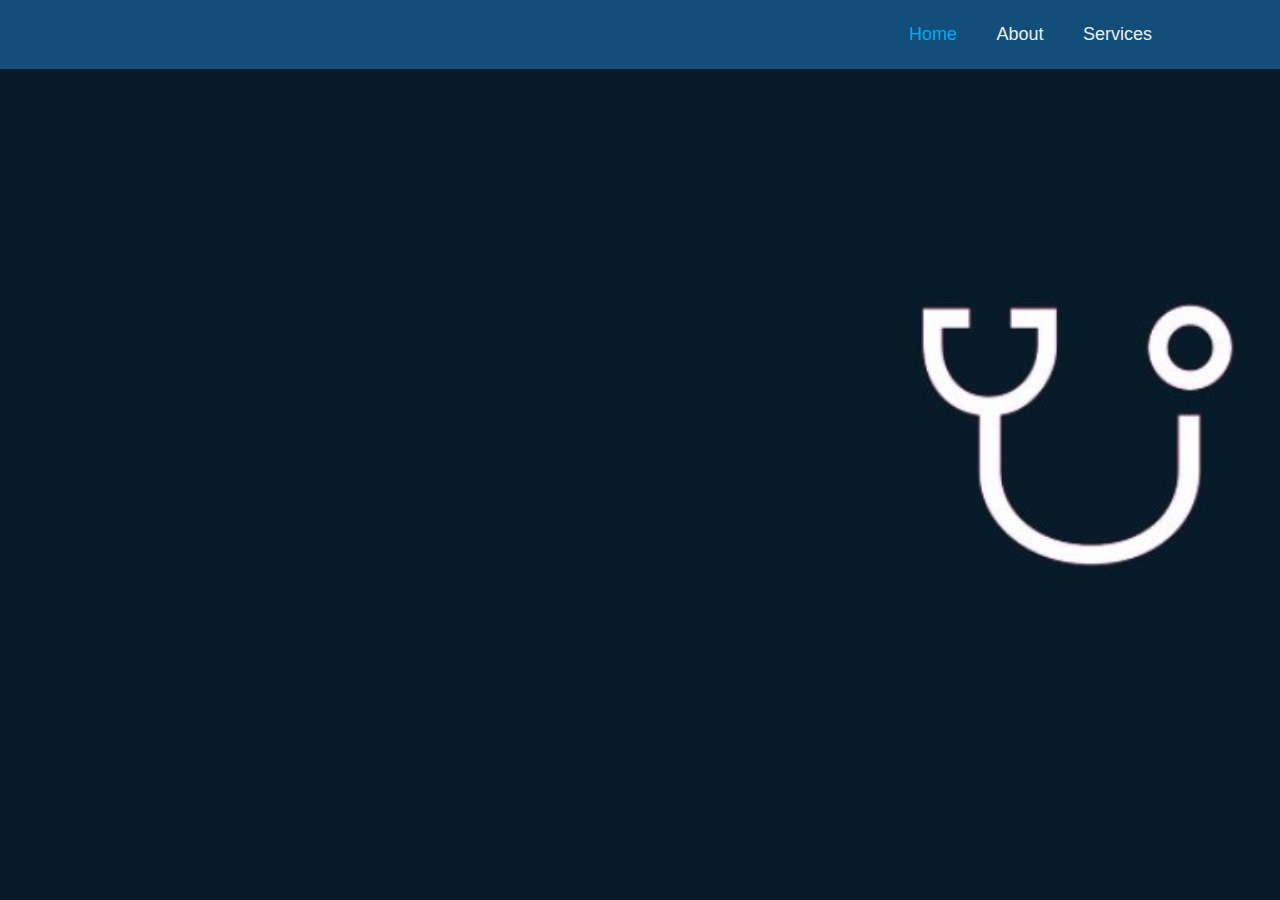
<file: index.html>
<!DOCTYPE html>
<html lang="en">
  <head>
    <meta charset="UTF-8" />
    <meta http-equiv="X-UA-Compatible" content="IE=edge" />
    <meta name="viewport" content="width=device-width" />
    <title>HalloDec.</title>
    <link rel="stylesheet" href="style.css" />
    <link
      href="https://unpkg.com/boxicons@2.1.4/css/boxicons.min.css"
      rel="stylesheet"
    />
  </head>

  <body>
    <header class="header">
      <div href="#" class="logo">HalloDec.</div>
      <div class="hamburger">
        <div class="line"></div>
        <div class="line"></div>
        <div class="line"></div>
      </div>

      <nav class="nav-bar">
        <a href="#" id="homeButton" class="active">Home</a>
        <a href="about.html">About</a>
        <a href="services.html">Services</a>
      </nav>
    </header>
    <ul class="circles">
      <li></li>
      <li></li>
      <li></li>
      <li></li>
      <li></li>
      <li></li>
      <li></li>
      <li></li>
      <li></li>
      <li></li>
    </ul>
    <section class="home">
      <div class="home-content">
        <h1>Hi, This is HalloDec.</h1>
        <h3>Konsultasi Online</h3>
        <p>
          Lorem ipsum dolor sit amet consectetur adipisicing elit. Obcaecati
          perferendis beatae aliquid minus porro iure vitae suscipit asperiores
          tempora magni veritatis vel blanditiis, quis, quod aperiam tempore
          labore dolor itaque.
        </p>
        <div class="btn-box">
          <a onclick="window.location.href='login.html'">Login</a>
        </div>
      </div>

      <div class="home-sci">
        <a href="https://instagram.com/mhmd.prma?igshid=NGVhN2U2NjQ0Yg=="><i class="bx bxl-instagram"></i
        ></a>
        <a href="https://primimasihpemula.github.io/Praktikum-Web-Programming-I/"><i class='bx bxl-github'></i></i></a>
        <a href="https://wa.me/6281383385514"
          ><i class="bx bxl-whatsapp"></i
        ></a>
      </div>

      <span class="home-img-Hover"></span>
    </section>

    <script>
      document.addEventListener("DOMContentLoaded", function () {
        const homeButton = document.getElementById("homeButton");

        // Menambahkan event listener untuk saat tombol Home ditekan
        homeButton.addEventListener("click", function (event) {
          event.preventDefault(); // Menghentikan perilaku default dari link
          // Menampilkan pesan pop-up
          alert("Anda sudah berada di homepage");
        });
      });
    </script>
    <script>
      hamburger = document.querySelector(".hamburger");
      hamburger.onclick = function () {
        nav = document.querySelector(".nav-bar");
        nav.classList.toggle("active");
      };
    </script>
  </body>
</html>
</file>
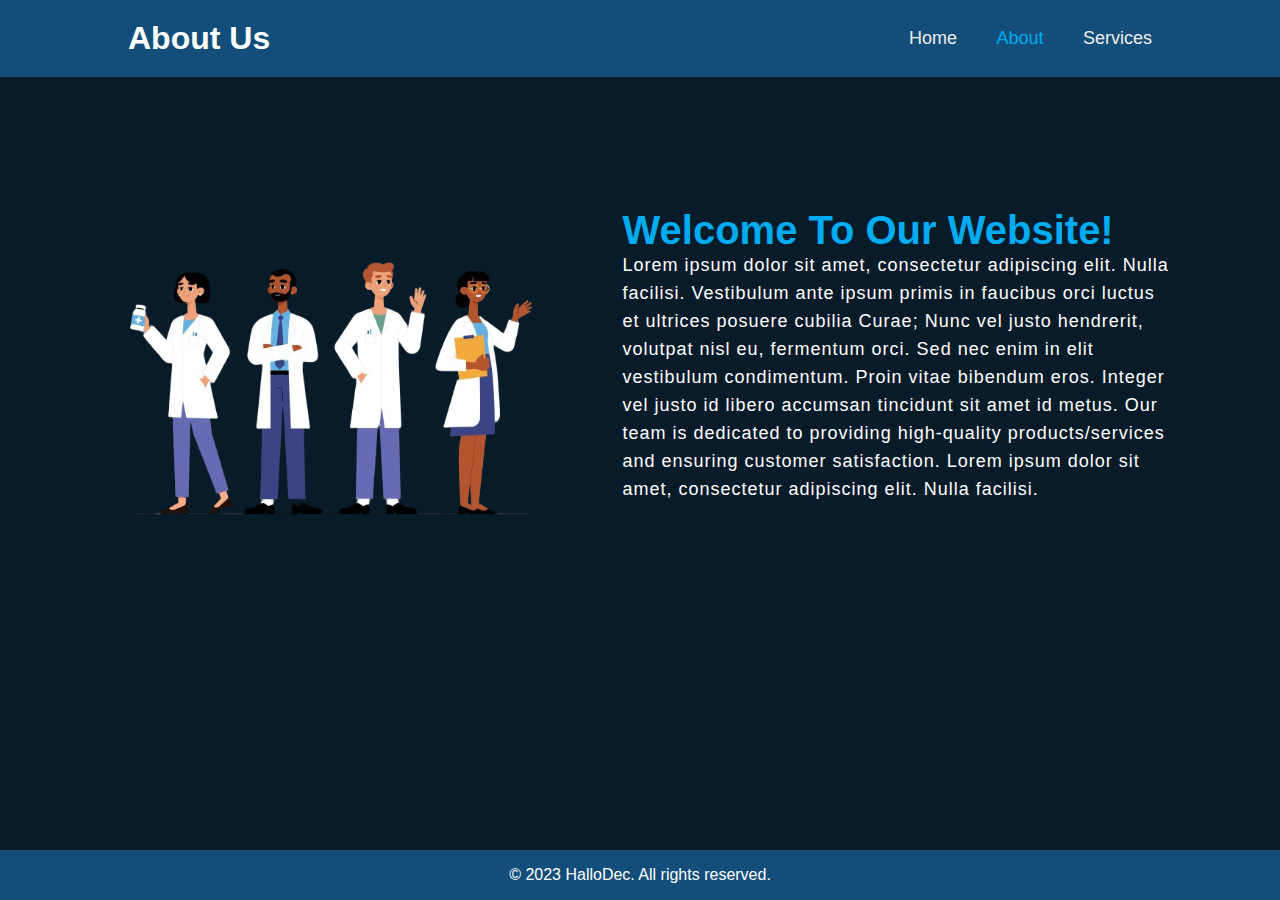
<file: about.html>
<!DOCTYPE html>
<html lang="en">
  <head>
    <meta charset="UTF-8" />
    <meta name="viewport" content="width=device-width, initial-scale=1.0" />
    <title>About Us</title>
    <link rel="stylesheet" href="about.css" />
  </head>
  <body>
    <header class="header">
      <h1>About Us</h1>
      <div class="hamburger">
        <div class="line"></div>
        <div class="line"></div>
        <div class="line"></div>
      </div>
      <nav class="navbar">
        <a href="index.html">Home</a>
        <a href="#" id="homeButton" class="active">About</a>
        <a href="services.html">Services</a>
      </nav>
    </header>

    <section class="about">
      <ul class="circles">
        <li></li>
        <li></li>
        <li></li>
        <li></li>
        <li></li>
        <li></li>
        <li></li>
        <li></li>
        <li></li>
        <li></li>
      </ul>
      <div class="main">
        <img src="us.png" />
        <div class="about-text">
          <h1>Welcome to our website!</h1>
          <p>
            Lorem ipsum dolor sit amet, consectetur adipiscing elit. Nulla
            facilisi. Vestibulum ante ipsum primis in faucibus orci luctus et
            ultrices posuere cubilia Curae; Nunc vel justo hendrerit, volutpat
            nisl eu, fermentum orci. Sed nec enim in elit vestibulum
            condimentum. Proin vitae bibendum eros. Integer vel justo id libero
            accumsan tincidunt sit amet id metus. Our team is dedicated to
            providing high-quality products/services and ensuring customer
            satisfaction. Lorem ipsum dolor sit amet, consectetur adipiscing
            elit. Nulla facilisi.
          </p>
        </div>
      </div>
    </section>
    <script>
      document.addEventListener("DOMContentLoaded", function () {
        const homeButton = document.getElementById("homeButton");
        homeButton.addEventListener("click", function (event) {
          event.preventDefault();
          alert("Anda sudah berada di About Page");
        });
      });
    </script>
    <script>
      hamburger = document.querySelector(".hamburger");
      hamburger.onclick = function () {
        nav = document.querySelector(".navbar");
        nav.classList.toggle("active");
      };
    </script>
    <footer>
      <p>&copy; 2023 HalloDec. All rights reserved.</p>
    </footer>
  </body>
</html>
</file>
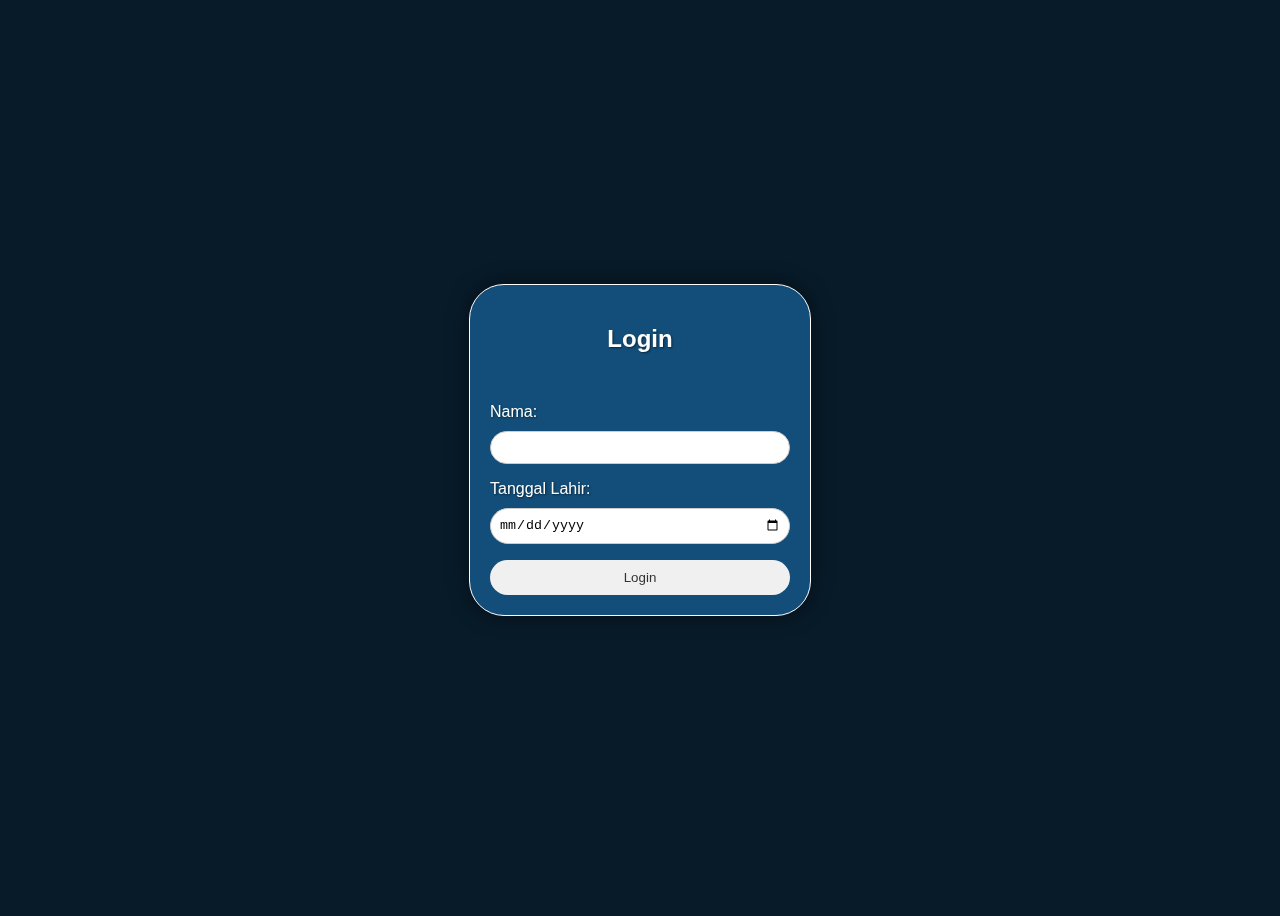
<file: login.html>
<!DOCTYPE html>
<html lang="en">
  <head>
    <meta charset="UTF-8" />
    <meta name="viewport" content="width=device-width, initial-scale=1.0" />
    <title>Login Page</title>
    <link rel="stylesheet" href="stylelog.css" />
    <link />
    <style></style>
  </head>
  <body>
    <div class="login-container">
      <h2>Login</h2>
      <form action="guestbook.php" method="post">
        <label for="name">Nama:</label>
        <input type="text" id="name" name="name" required />
        <label for="birthdate">Tanggal Lahir:</label>
        <input type="date" id="birthdate" name="birthdate" required />
        <input type="submit" value="Login" />
      </form>
    </div>
    <ul class="circles">
      <li></li>
      <li></li>
      <li></li>
      <li></li>
      <li></li>
      <li></li>
      <li></li>
      <li></li>
      <li></li>
      <li></li>
    </ul>
  </body>
</html>
</file>
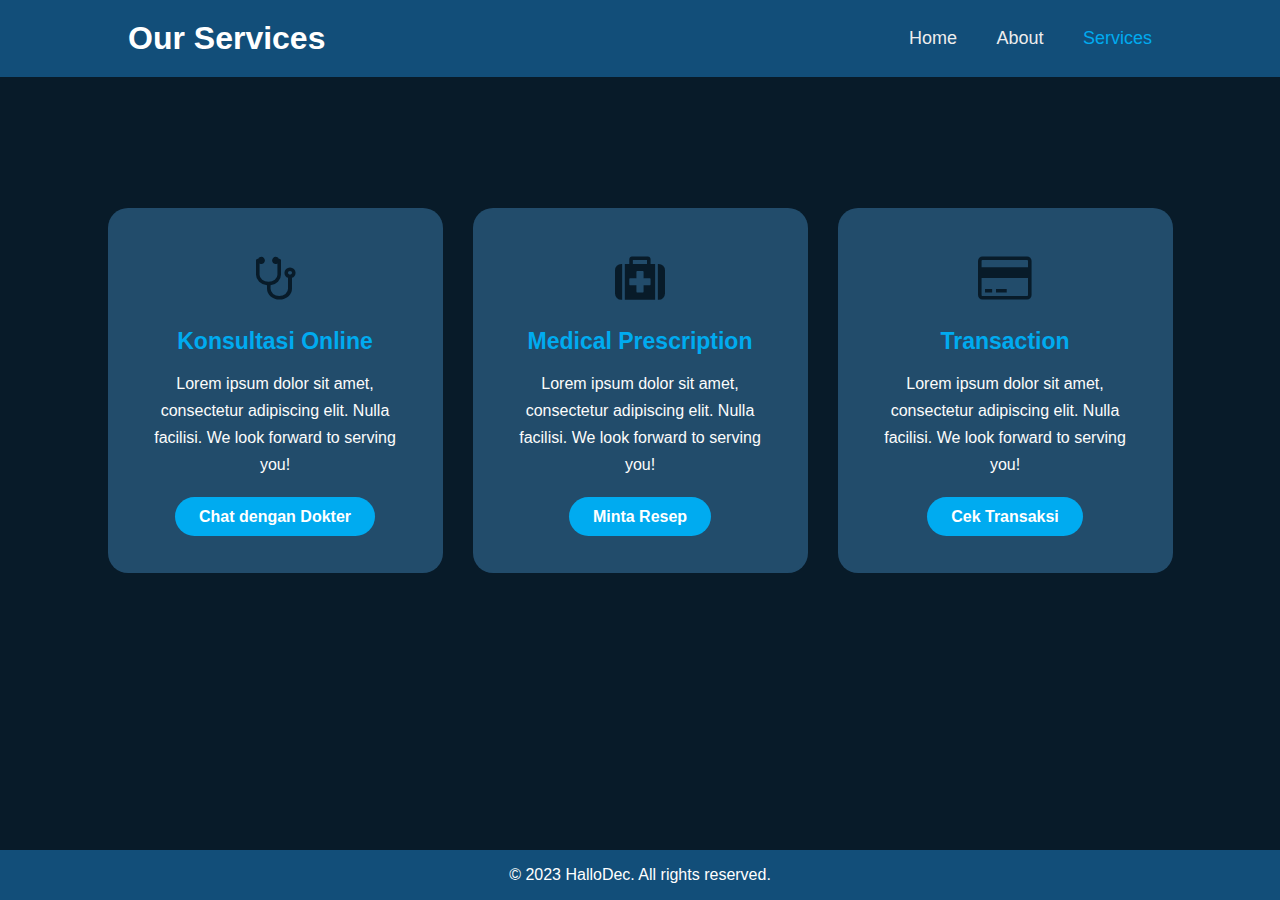
<file: services.html>
<!DOCTYPE html>
<html lang="en">
  <head>
    <meta charset="UTF-8" />
    <meta name="viewport" content="width=device-width, initial-scale=1.0" />
    <title>Our Services</title>
    <link
      rel="stylesheet"
      href="https://cdnjs.cloudflare.com/ajax/libs/font-awesome/4.7.0/css/font-awesome.min.css"
    />
    <link rel="stylesheet" href="services.css" />
  </head>
  <body>
    <header class="header">
      <h1 class="logo">Our Services</h1>
      <div class="hamburger">
        <div class="line"></div>
        <div class="line"></div>
        <div class="line"></div>
      </div>
      <nav class="navbar">
        <a href="index.html">Home</a>
        <a href="about.html">About</a>
        <a href="#" id="homeButton" class="active">Services</a>
      </nav>
    </header>
    <ul class="circles">
      <li></li>
      <li></li>
      <li></li>
      <li></li>
      <li></li>
      <li></li>
      <li></li>
      <li></li>
      <li></li>
      <li></li>
    </ul>
    <div class="services">
      <div class="box">
        <div class="card">
          <i class="fa fa-stethoscope"></i>
          <h5>Konsultasi Online</h5>
          <div class="text">
            <p>
              Lorem ipsum dolor sit amet, consectetur adipiscing elit. Nulla
              facilisi. We look forward to serving you!
            </p>

            <p style="text-align: center">
              <a class="button" href="#">Chat dengan Dokter</a>
            </p>
          </div>
        </div>

        <div class="card">
          <i class="fa fa-medkit"></i>
          <h5>Medical Prescription</h5>
          <div class="text">
            <p>
              Lorem ipsum dolor sit amet, consectetur adipiscing elit. Nulla
              facilisi. We look forward to serving you!
            </p>

            <p style="text-align: center">
              <a class="button" href="#">Minta Resep</a>
            </p>
          </div>
        </div>

        <div class="card">
          <i class="fa fa-credit-card"></i>
          <h5>Transaction</h5>
          <div class="text">
            <p>
              Lorem ipsum dolor sit amet, consectetur adipiscing elit. Nulla
              facilisi. We look forward to serving you!
            </p>

            <p style="text-align: center">
              <a class="button" href="#">Cek Transaksi</a>
            </p>
          </div>
        </div>
      </div>
    </div>
    <script>
      document.addEventListener("DOMContentLoaded", function () {
        const homeButton = document.getElementById("homeButton");
        homeButton.addEventListener("click", function (event) {
          event.preventDefault();
          alert("Anda sudah berada di Services Page");
        });
      });
    </script>
    <script>
      hamburger = document.querySelector(".hamburger");
      hamburger.onclick = function () {
        nav = document.querySelector(".navbar");
        nav.classList.toggle("active");
      };
    </script>
    <footer>
      <p>&copy; 2023 HalloDec. All rights reserved.</p>
    </footer>
  </body>
</html>
</file>
<file: style.css>
@import url("https://fonts.googleapis.com/css2?family=Raleway:ital,wght@0,100;0,200;0,300;0,400;0,500;0,600;0,700;0,800;0,900;1,100;1,200;1,300;1,400;1,500;1,600;1,700;1,800;1,900&display=swap");

* {
  margin: 0;
  padding: 0;
  box-sizing: border-box;
  font-family: "Poppins", sans-serif;
}

.circles {
  position: absolute;
  top: 0;
  left: 0;
  width: 100%;
  height: 100%;
  overflow: hidden;
}

.circles li {
  position: absolute;
  display: block;
  list-style: none;
  width: 20px;
  height: 20px;
  background: rgba(255, 255, 255, 0.2);
  animation: animate 25s linear infinite;
  bottom: -150px;
}

.circles li:nth-child(1) {
  left: 25%;
  width: 80px;
  height: 80px;
  animation-delay: 0s;
}

.circles li:nth-child(2) {
  left: 10%;
  width: 20px;
  height: 20px;
  animation-delay: 2s;
  animation-duration: 12s;
}

.circles li:nth-child(3) {
  left: 70%;
  width: 20px;
  height: 20px;
  animation-delay: 4s;
}

.circles li:nth-child(4) {
  left: 40%;
  width: 60px;
  height: 60px;
  animation-delay: 0s;
  animation-duration: 18s;
}

.circles li:nth-child(5) {
  left: 65%;
  width: 20px;
  height: 20px;
  animation-delay: 0s;
}

.circles li:nth-child(6) {
  left: 75%;
  width: 110px;
  height: 110px;
  animation-delay: 3s;
}

.circles li:nth-child(7) {
  left: 35%;
  width: 150px;
  height: 150px;
  animation-delay: 7s;
}

.circles li:nth-child(8) {
  left: 50%;
  width: 25px;
  height: 25px;
  animation-delay: 15s;
  animation-duration: 45s;
}

.circles li:nth-child(9) {
  left: 20%;
  width: 15px;
  height: 15px;
  animation-delay: 2s;
  animation-duration: 35s;
}

.circles li:nth-child(10) {
  left: 85%;
  width: 150px;
  height: 150px;
  animation-delay: 0s;
  animation-duration: 11s;
}
@keyframes animate {
  0% {
    transform: translateY(0) rotate(0deg);
    opacity: 1;
    border-radius: 0;
  }

  100% {
    transform: translateY(-1000px) rotate(720deg);
    opacity: 0;
    border-radius: 50%;
  }
}

body {
  color: #ededed;
  background: #081b29;
}

.header {
  position: fixed;
  top: 0;
  left: 0;
  width: 100%;
  padding: 20px 10%;
  background: #124e79;
  display: flex;
  justify-content: space-between;
  align-items: center;
  z-index: 100;
}

.logo {
  position: relative;
  font-size: 25px;
  color: #ededed;
  text-decoration: none;
  font-weight: 600;
}

.logo::before {
  content: "";
  position: absolute;
  top: 0;
  right: 0;
  width: 100%;
  height: 100%;
  background: #124e79;
  animation: showRight 1s ease forwards;
  animation-delay: 0.4s;
}

.nav-bar a {
  font-size: 18px;
  color: #ededed;
  text-decoration: none;
  font-weight: 500;
  margin-left: 35px;
  transition: 1.5s;
}

.nav-bar a:hover,
.nav-bar a.active {
  color: #00abf0;
}

.home {
  height: 100vh;
  background: url("halodoccut.jpg") no-repeat;
  background-size: cover;
  background-position: center;
  display: flex;
  align-items: center;
  padding: 0 10%;
}

.home-content {
  max-width: 600px;
}

.home-content h1 {
  position: relative;
  font-size: 46px;
  font-weight: 700;
  line-height: 1.2;
}

.home-content h1::before {
  content: "";
  position: absolute;
  top: 0;
  right: 0;
  width: 100%;
  height: 100%;
  background: #081b29;
  animation: showRight 1s ease forwards;
  animation-delay: 0.1s;
}

.home-content h3 {
  position: relative;
  font-size: 32px;
  font-weight: 700;
  color: #00abf0;
}

.home-content h3::before {
  content: "";
  position: absolute;
  top: 0;
  right: 0;
  width: 100%;
  height: 100%;
  background: #081b29;
  animation: showRight 1s ease forwards;
  animation-delay: 1.3s;
}

.home-content p {
  position: relative;
  font-size: 16px;
  margin: 20px 0 40px;
}

.home-content p::before {
  content: "";
  position: absolute;
  top: 0;
  right: 0;
  width: 100%;
  height: 100%;
  background: #081b29;
  animation: showRight 1s ease forwards;
  animation-delay: 1.6s;
}

.home-content .btn-box {
  position: relative;
  display: flex;
  justify-content: space-between;
  width: 345px;
  height: 50px;
}

.home-content .btn-box::before {
  content: "";
  position: absolute;
  top: 0;
  right: 0;
  width: 100%;
  height: 100%;
  background: #081b29;
  animation: showRight 1s ease forwards;
  animation-delay: 1.9s;
  z-index: 2;
}

.btn-box a {
  position: relative;
  display: inline-flex;
  justify-content: center;
  align-items: center;
  width: 150px;
  height: 100%;
  background: #00abf0;
  border: 2px solid #00abf0;
  border-radius: 8px;
  font-size: 19px;
  color: #081b29;
  text-decoration: none;
  font-weight: 600;
  letter-spacing: 1px;
  z-index: 1;
  overflow: hidden;
  transition: 0.5s;
}

.btn-box a:hover {
  color: #00abf0;
}

.btn-box a:nth-child(2) {
  background: transparent;
  color: #00abf0;
}

.btn-box a:nth-child(2):hover {
  color: #081b29;
}

.btn-box a:nth-child(2)::before {
  background: #00abf0;
}

.btn-box a::before {
  content: "";
  position: absolute;
  top: 0;
  left: 0;
  width: 0;
  height: 100%;
  background: #081b29;
  z-index: -1;
  transition: 0.5s;
}

.btn-box a:hover::before {
  width: 100%;
}

.home-sci {
  position: absolute;
  bottom: 40px;
  width: 170px;
  display: flex;
  justify-content: space-between;
}

.home-sci::before {
  content: "";
  position: absolute;
  top: 0;
  right: 0;
  width: 100%;
  height: 100%;
  background: #081b29;
  animation: showRight 1s ease forwards;
  animation-delay: 2.5s;
  z-index: 2;
}

.home-sci a {
  position: relative;
  display: inline-flex;
  justify-content: center;
  align-items: center;
  width: 40px;
  height: 40px;
  background: transparent;
  border: 2px solid #00abf0;
  border-radius: 50%;
  font-size: 20px;
  color: #00abf0;
  text-decoration: none;
  z-index: 1;
  overflow: hidden;
  transition: 0.5s;
}

.home-sci a:hover {
  color: #081b29;
}

.home-sci a::before {
  content: "";
  position: absolute;
  top: 0;
  left: 0;
  width: 0;
  height: 100%;
  background: #00abf0;
  z-index: -1;
  transition: 0.5s;
}

.home-sci a:hover::before {
  width: 100%;
}

.home-img-Hover {
  position: absolute;
  top: 0;
  right: 30px;
  width: 500px;
  height: 100%;
  background: transparent;
  transition: 3s;
}

.home-img-Hover:hover {
  background: #081b29;
  opacity: 0.8;
}

/* KEYFRAMES ANIMATION */
@keyframes showRight {
  100% {
    width: 0;
  }
}

@media only screen and (max-width: 900px) {
  header {
    padding: 0 30px;
  }
}
@media only screen and (max-width: 750px) {
  .hamburger {
    display: block;
    cursor: pointer;
  }

  .hamburger .line {
    height: 3px;
    width: 30px;
    background: #ededed;
    margin: 6px 0;
  }

  .nav-bar {
    height: 0;
    position: absolute;
    top: 80px;
    left: 0;
    right: 0;
    width: 100%;
    background: #124e79;
    transition: 0.2s;
    overflow: hidden;
  }

  .nav-bar.active {
    height: 150px;
  }

  .nav-bar a {
    display: block;
    width: fit-content;
    margin: 20px auto 0 auto;
    text-align: center;
    transition: 0.5s;
    opacity: 0;
    margin-bottom: 12px;
  }

  .nav-bar.active a {
    opacity: 1;
  }
}
</file>
<file: about.css>
* {
  padding: 0;
  margin: 0;
  font-family: Arial, Helvetica, sans-serif;
  box-sizing: border-box;
}
.circles {
  position: absolute;
  top: 0;
  left: 0;
  width: 100%;
  height: 100%;
  overflow: hidden;
}

.circles li {
  position: absolute;
  display: block;
  list-style: none;
  width: 20px;
  height: 20px;
  background: rgba(255, 255, 255, 0.2);
  animation: animate 25s linear infinite;
  bottom: -150px;
}
body {
  color: #ededed;
  background: #081b29;
}
.circles li:nth-child(1) {
  left: 25%;
  width: 80px;
  height: 80px;
  animation-delay: 0s;
}

.circles li:nth-child(2) {
  left: 10%;
  width: 20px;
  height: 20px;
  animation-delay: 2s;
  animation-duration: 12s;
}

.circles li:nth-child(3) {
  left: 70%;
  width: 20px;
  height: 20px;
  animation-delay: 4s;
}

.circles li:nth-child(4) {
  left: 40%;
  width: 60px;
  height: 60px;
  animation-delay: 0s;
  animation-duration: 18s;
}

.circles li:nth-child(5) {
  left: 65%;
  width: 20px;
  height: 20px;
  animation-delay: 0s;
}

.circles li:nth-child(6) {
  left: 75%;
  width: 110px;
  height: 110px;
  animation-delay: 3s;
}

.circles li:nth-child(7) {
  left: 35%;
  width: 150px;
  height: 150px;
  animation-delay: 7s;
}

.circles li:nth-child(8) {
  left: 50%;
  width: 25px;
  height: 25px;
  animation-delay: 15s;
  animation-duration: 45s;
}

.circles li:nth-child(9) {
  left: 20%;
  width: 15px;
  height: 15px;
  animation-delay: 2s;
  animation-duration: 35s;
}

.circles li:nth-child(10) {
  left: 85%;
  width: 150px;
  height: 150px;
  animation-delay: 0s;
  animation-duration: 11s;
}
@keyframes animate {
  0% {
    transform: translateY(0) rotate(0deg);
    opacity: 1;
    border-radius: 0;
  }

  100% {
    transform: translateY(-1000px) rotate(720deg);
    opacity: 0;
    border-radius: 50%;
  }
}
.header {
  color: white;
  position: fixed;
  top: 0;
  left: 0;
  width: 100%;
  padding: 20px 10%;
  background: #124e79;
  display: flex;
  justify-content: space-between;
  align-items: center;
  z-index: 100;
}
.navbar a {
  font-size: 18px;
  color: #ededed;
  text-decoration: none;
  font-weight: 500;
  margin-left: 35px;
  transition: 1.5s;
}

.navbar a:hover,
.navbar a.active {
  color: #00abf0;
}

.about {
  width: 100%;
  padding: 230px 0px;
  background-color: #081b29;
}
.about img {
  height: auto;
  width: 450px;
}
.about-text {
  width: 550px;
}
.main {
  width: 1130px;
  max-width: 95%;
  margin: 0 auto;
  display: flex;
  align-items: center;
  justify-content: space-around;
}
.about-text h1 {
  color: #00abf0;
  font-size: 40px;
  text-transform: capitalize;
  margin-bottom: 20px;
  font-weight: 700;
  line-height: 1.2px;
}
.about-text p {
  color: white;
  letter-spacing: 1px;
  line-height: 28px;
  font-size: 18px;
  margin-bottom: 45px;
}
footer {
  color: white;
  text-align: center;
  padding: 1em 0;
  position: fixed;
  bottom: 0;
  width: 100%;
  background: #124e79;
}

@media only screen and (max-width: 900px) {
  header {
    padding: 0 30px;
  }
}
@media only screen and (max-width: 750px) {
  .hamburger {
    display: block;
    cursor: pointer;
  }

  .hamburger .line {
    height: 3px;
    width: 30px;
    background: #ededed;
    margin: 6px 0;
  }

  .navbar {
    height: 0;
    position: absolute;
    top: 80px;
    left: 0;
    right: 0;
    width: 100%;
    background: #124e79;
    transition: 0.2s;
    overflow: hidden;
  }

  .navbar.active {
    height: 150px;
  }

  .navbar a {
    display: block;
    width: fit-content;
    margin: 20px auto 0 auto;
    text-align: center;
    transition: 0.5s;
    opacity: 0;
    margin-bottom: 12px;
  }

  .navbar.active a {
    opacity: 1;
  }
}
@media only screen and (max-width: 1046px) {
  .about img {
    position: absolute;
    top: 80px;
    left: 50%;
    transform: translateX(-50%);
    max-width: 100%;
    margin-top: 0px;
  }
  .about-text {
    width: 100%;
    text-align: left;
    margin-top: 200px;
  }
}
</file>
<file: stylelog.css>
@import url("https://fonts.googleapis.com/css2?family=Raleway:ital,wght@0,100;0,200;0,300;0,400;0,500;0,600;0,700;0,800;0,900;1,100;1,200;1,300;1,400;1,500;1,600;1,700;1,800;1,900&display=swap");
body {
  background: #081b29;
  font-family: "Poppins", sans-serif;
  margin: 0;
  padding: 0;
  display: flex;
  justify-content: center;
  align-items: center;
  height: 100vh;
  overflow: hidden;
}

.login-container {
  background-color: rgba(0, 0, 0, 0);
  background: #124e79;
  padding: 20px;
  border-radius: 35px;
  border: 1px solid #fff;
  box-shadow: 0 0 20px rgba(0, 0, 0, 0.5);
  max-width: 300px;
  width: 120%;
  margin: 0 auto;
  backdrop-filter: blur(10px);
}

.login-container h2 {
  margin-bottom: 50px;
  text-align: center;
  color: #fff;
  text-shadow: 1px 1px 2px rgba(0, 0, 0, 0.5);
}

.login-container form {
  display: flex;
  flex-direction: column;
}

.login-container label {
  margin-bottom: 10px;
  color: #fff;
  text-shadow: 1px 1px 2px rgba(0, 0, 0, 0.5);
}

.login-container input[type="text"],
.login-container input[type="date"] {
  padding: 8px;
  margin-bottom: 16px;
  border-radius: 20px;
  border: 1px solid #ccc;
}

.login-container input[type="submit"] {
  padding: 10px 20px;
  border: none;
  border-radius: 20px;
  background-color: #f0f0f0;
  color: #333;
  cursor: pointer;
  transition: background-color 0.3s ease;
}

.login-container input[type="submit"]:hover {
  background-color: #ddd;
}

.circles {
  position: absolute;
  top: 0;
  left: 0;
  width: 100%;
  height: 100%;
  overflow: hidden;
  z-index: -1;
}

.circles li {
  position: absolute;
  display: block;
  list-style: none;
  width: 20px;
  height: 20px;
  background: rgba(255, 255, 255, 0.2);
  animation: animate 25s linear infinite;
  bottom: -150px;
}

.circles li:nth-child(1) {
  left: 25%;
  width: 80px;
  height: 80px;
  animation-delay: 0s;
}

.circles li:nth-child(2) {
  left: 10%;
  width: 20px;
  height: 20px;
  animation-delay: 2s;
  animation-duration: 12s;
}

.circles li:nth-child(3) {
  left: 70%;
  width: 20px;
  height: 20px;
  animation-delay: 4s;
}

.circles li:nth-child(4) {
  left: 40%;
  width: 60px;
  height: 60px;
  animation-delay: 0s;
  animation-duration: 18s;
}

.circles li:nth-child(5) {
  left: 65%;
  width: 20px;
  height: 20px;
  animation-delay: 0s;
}

.circles li:nth-child(6) {
  left: 75%;
  width: 110px;
  height: 110px;
  animation-delay: 3s;
}

.circles li:nth-child(7) {
  left: 35%;
  width: 150px;
  height: 150px;
  animation-delay: 7s;
}

.circles li:nth-child(8) {
  left: 50%;
  width: 25px;
  height: 25px;
  animation-delay: 15s;
  animation-duration: 45s;
}

.circles li:nth-child(9) {
  left: 20%;
  width: 15px;
  height: 15px;
  animation-delay: 2s;
  animation-duration: 35s;
}

.circles li:nth-child(10) {
  left: 85%;
  width: 150px;
  height: 150px;
  animation-delay: 0s;
  animation-duration: 11s;
}
@keyframes animate {
  0% {
    transform: translateY(0) rotate(0deg);
    opacity: 1;
    border-radius: 0;
  }

  100% {
    transform: translateY(-1000px) rotate(720deg);
    opacity: 0;
    border-radius: 50%;
  }
}
</file>
<file: services.css>
* {
  padding: 0;
  margin: 0;
  font-family: Arial, Helvetica, sans-serif;
  box-sizing: border-box;
}
.circles {
  position: absolute;
  top: 0;
  left: 0;
  width: 100%;
  height: 100%;
  overflow: hidden;
}

.circles li {
  position: absolute;
  display: block;
  list-style: none;
  width: 20px;
  height: 20px;
  background: rgba(255, 255, 255, 0.2);
  animation: animate 25s linear infinite;
  bottom: -150px;
}
body {
  color: #ededed;
  background-color: #081b29;
}
.circles li:nth-child(1) {
  left: 25%;
  width: 80px;
  height: 80px;
  animation-delay: 0s;
}

.circles li:nth-child(2) {
  left: 10%;
  width: 20px;
  height: 20px;
  animation-delay: 2s;
  animation-duration: 12s;
}

.circles li:nth-child(3) {
  left: 70%;
  width: 20px;
  height: 20px;
  animation-delay: 4s;
}

.circles li:nth-child(4) {
  left: 40%;
  width: 60px;
  height: 60px;
  animation-delay: 0s;
  animation-duration: 18s;
}

.circles li:nth-child(5) {
  left: 65%;
  width: 20px;
  height: 20px;
  animation-delay: 0s;
}

.circles li:nth-child(6) {
  left: 75%;
  width: 110px;
  height: 110px;
  animation-delay: 3s;
}

.circles li:nth-child(7) {
  left: 35%;
  width: 150px;
  height: 150px;
  animation-delay: 7s;
}

.circles li:nth-child(8) {
  left: 50%;
  width: 25px;
  height: 25px;
  animation-delay: 15s;
  animation-duration: 45s;
}

.circles li:nth-child(9) {
  left: 20%;
  width: 15px;
  height: 15px;
  animation-delay: 2s;
  animation-duration: 35s;
}

.circles li:nth-child(10) {
  left: 85%;
  width: 150px;
  height: 150px;
  animation-delay: 0s;
  animation-duration: 11s;
}
@keyframes animate {
  0% {
    transform: translateY(0) rotate(0deg);
    opacity: 1;
    border-radius: 0;
  }

  100% {
    transform: translateY(-1000px) rotate(720deg);
    opacity: 0;
    border-radius: 50%;
  }
}
.header {
  color: white;
  position: fixed;
  top: 0;
  left: 0;
  width: 100%;
  padding: 20px 10%;
  background: transparent;
  background: #124e79;
  display: flex;
  justify-content: space-between;
  align-items: center;
  z-index: 100;
}
.navbar a {
  font-size: 18px;
  color: #ededed;
  text-decoration: none;
  font-weight: 500;
  margin-left: 35px;
  transition: 0.3s;
}

.navbar a:hover,
.navbar a.active {
  color: #00abf0;
}
.services {
  background: #081b29;
  width: 100%;
  padding: 190px 0px;
}
.box {
  display: flex;
  justify-content: center;
  align-items: center;
  min-height: 400px;
}
.card {
  height: 365px;
  width: 335px;
  padding: 20px 35px;
  background: #224c6b;
  border-radius: 20px;
  margin: 15px;
  position: relative;
  overflow: hidden;
  text-align: center;
}
.card i {
  font-size: 50px;
  display: block;
  text-align: center;
  margin: 25px 0px;
  color: #081b29;
}
h5 {
  color: #00abf0;
  font-size: 23px;
  margin-bottom: 15px;
}
.text p {
  color: #fcfcfc;
  font-size: 16px;
  line-height: 27px;
  margin-bottom: 25px;
}
.card .button {
  background-color: #00abf0;
  color: white;
  text-decoration: none;
  border: 2px solid transparent;
  font-weight: bold;
  padding: 9px 22px;
  border-radius: 30px;
  transition: 0.4s;
}
.card .button:hover {
  background-color: transparent;
  border: 2px solid #00abf0;
  cursor: pointer;
}
footer {
  color: white;
  text-align: center;
  padding: 1em 0;
  position: fixed;
  bottom: 0;
  width: 100%;
  background: #124e79;
}

@media only screen and (max-width: 900px) {
  header {
    padding: 0 30px;
  }
}
@media only screen and (max-width: 750px) {
  .hamburger {
    display: block;
    cursor: pointer;
  }

  .hamburger .line {
    height: 3px;
    width: 30px;
    background: #ededed;
    margin: 6px 0;
  }

  .navbar {
    height: 0;
    position: absolute;
    top: 80px;
    left: 0;
    right: 0;
    width: 100%;
    background: #124e79;
    transition: 0.2s;
    overflow: hidden;
  }

  .navbar.active {
    height: 150px;
  }

  .navbar a {
    display: block;
    width: fit-content;
    margin: 20px auto 0 auto;
    text-align: center;
    transition: 0.5s;
    opacity: 0;
    margin-bottom: 12px;
  }

  .navbar.active a {
    opacity: 1;
  }
}

@media only screen and (max-width: 1134px) {
  .box {
    flex-direction: column;
    align-items: center;
  }

  .card {
    width: 90%;
    margin: 15px auto;
  }
}
</file>
